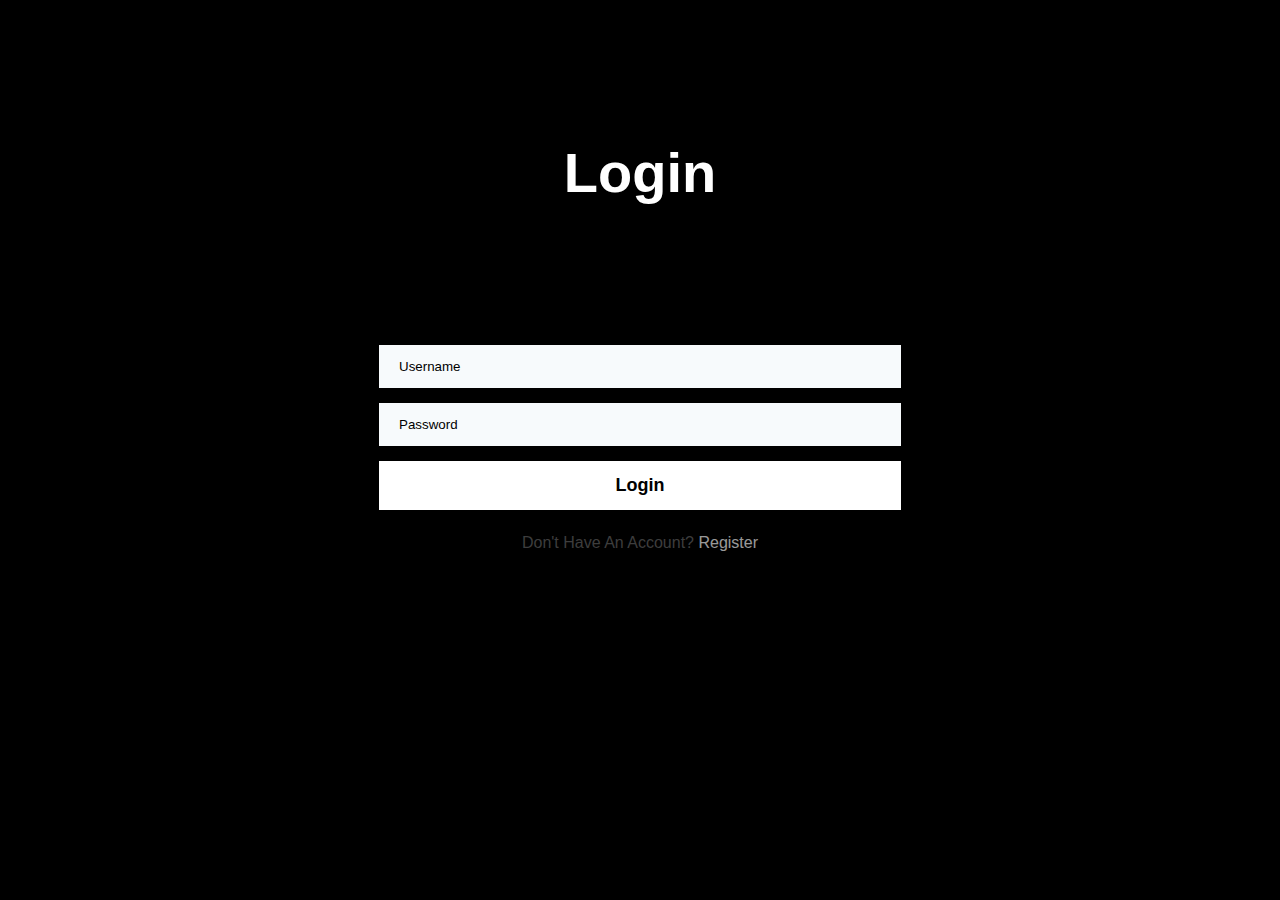
<file: website/login.html>
<!DOCTYPE html>
<html lang="en">
<head>
    <meta charset="UTF-8">
    <meta name="viewport" content="width=device-width, initial-scale=1.0">
    <title>E-commerce Website - Login</title>
    <style>
        input::placeholder {
            color: black;
        }
    </style>
    <link rel="stylesheet" href="styles.css">
</head>
<body>
    <div class="login-form">
        <h1>Login</h1>
        <div class="container-login">
            <form id="loginForm">
                <input type="text" id="username" placeholder="Username" required />
                <input type="password" id="password" placeholder="Password" required />
                <button type="submit">
                    <a class="button-text">Login</a>
                </button>
                <p class="p-login account">Don't Have An Account? <a class="a-login" href="signup.html">Register</a></p>
            </form>
        </div>
    </div>

    <script>
        document.getElementById('loginForm').addEventListener('submit', function(e) {
            e.preventDefault();

            const username = document.getElementById('username').value;
            const password = document.getElementById('password').value;

            fetch('/v1/login', {
                method: 'POST',
                headers: {
                    'Content-Type': 'application/json'
                },
                body: JSON.stringify({ username, password })
            }).then(response => {
                if (response.ok) {
                    return response.json();
                }
                throw new Error('Login failed');
            }).then(data => {
                localStorage.setItem('token', data.token);
                window.location.href = 'index.html';
            }).catch(error => {
                console.error(error);
                alert('Login failed!');
            });
        });
    </script>
</body>
</html>
</file>
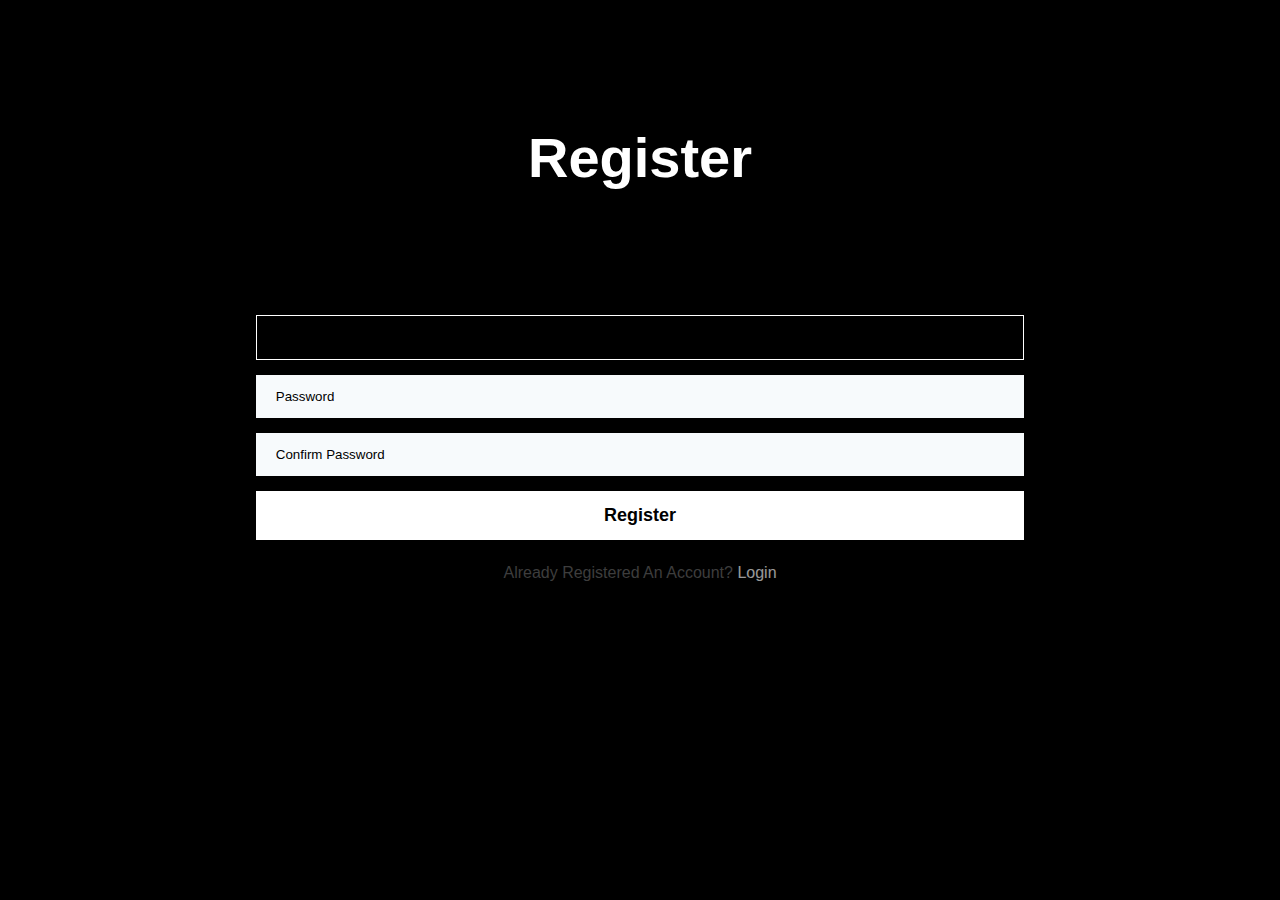
<file: website/signup.html>
<!DOCTYPE html>
<html lang="en">
<head>
    <meta charset="UTF-8">
    <meta name="viewport" content="width=device-width, initial-scale=1.0">
    <title>E-commerce Website - Register</title>
    <link rel="stylesheet" href="styles.css">
</head>
<body>
    <div class="login-form">
        <h1>Register</h1>
        <style>
            input::placeholder {
                color: black;
            }
        </style>
        <div class="container-login">
                <form id="registerForm">
                    <input type="text" id="username" name="username" placeholder="User Name" required autofocus="">
                    <input type="password" id="password" name="password" placeholder="Password" required>
                    <input type="password" id="confirmPassword" name="confirmPassword" placeholder="Confirm Password" required>
                    <button type="submit">
                        <a class="button-text">Register</a>
                    </button>
                    <p class="error-message" id="error-message" style="color:red;"></p>
                    <p class="p-login account">Already Registered An Account? <a class="a-login" href="login.html">Login</a></p>
                </form>
            </div>
        </div>
    </div>
    <script>
        document.getElementById('registerForm').addEventListener('submit', function(event) {
            event.preventDefault();

            const username = document.getElementById('username').value;
            const password = document.getElementById('password').value;
            const confirmPassword = document.getElementById('confirmPassword').value;
            const errorMessage = document.getElementById('error-message');
            const passwordPattern = /^(?=.*[0-9])(?=.*[!@#$%^&*])[a-zA-Z0-9!@#$%^&*]{8,}$/;
            if (password !== confirmPassword) {
                errorMessage.textContent = "Passwords do not match!";
                return;
            }

            if (!passwordPattern.test(password)) {
                errorMessage.textContent = "Password must be at least 8 characters long, contain a number, and a special character.";
                return;
            }

            fetch('/v1/register', {
                method: 'POST',
                headers: {
                    'Content-Type': 'application/json'
                },
                body: JSON.stringify({
                    username: username,
                    password: password
                })
            })
            .then(response => {
                if (response.ok) {
                    window.location.href = 'login.html';
                } else {
                    return response.text().then(text => { throw new Error(text) });
                }
            })
            .catch(error => {
                errorMessage.textContent = error.message || "An error occurred during registration.";
            });
            
        });
    </script>
</body>
</html>
</file>
<file: website/styles.css>
@import url("https://fonts.googleapis.com/css2?family=Montserrat:wght@200;300;400;500;600;700&display=swap");

:root {
  --primary-color: #f1faff;
  --text-dark: #030712;
  --text-light: #6b7280;
  --extra-light: #fbfbfb;
  --white: #ffffff;
  --max-width: 1200px;
}

* {
  padding: 0;
  margin: 0;
  box-sizing: border-box;
}

.section__container {
  max-width: var(--max-width);
  margin: auto;
  padding: 5rem 1rem;
}

.cart-empty {
  margin: 80px auto;
  display: flex;
  justify-content: center;
  margin-left: 250px;
}

.section__title {
  padding-bottom: 0.5rem;
  margin-bottom: 4rem;
  text-align: center;
  font-size: 2rem;
  font-weight: 600;
  color: var(--text-dark);
  position: relative;
}

.section__title::after {
  content: "";
  position: absolute;
  left: 50%;
  bottom: 0;
  transform: translateX(-50%);
  height: 3px;
  width: 75px;
  background-color: var(--text-dark);
}

.btn {
  padding: 0.75rem 2rem;
  font-size: 0.8rem;
  outline: none;
  border: none;
  cursor: pointer;
  transition: 0.3s;
}

.box {
  height: 25px;
  display: flex;
  cursor: pointer;
  padding: 10px 20px;
  background: #ffffff;
  border-radius: 30px;
  align-items: center;
}

.box:hover input {
  width: 100px;
}

.box input {
  width: 0;
  outline: none;
  border: none;
  font-weight: 500;
  transition: 0.8s;
  background: transparent;
}

.box button .ri {
  font-size: 19px;
}

a {
  text-decoration: none;
}

img {
  width: 100%;
  display: block;
}

body {
  font-family: "Montserrat", sans-serif;
}

.header__bar {
  padding: 0.5rem;
  font-size: 0.8rem;
  text-align: center;
  background-color: var(--text-dark);
  color: var(--white);
}

.nav__container {
  padding: 2rem 1rem;
  display: flex;
  align-items: center;
  justify-content: space-between;
}

.nav__logo {
  font-size: 1.5rem;
  font-weight: 700;
  color: var(--text-dark);
}

.nav__links {
  list-style: none;
  display: flex;
  align-items: center;
  gap: 1rem;
}

.link a {
  padding: 0 0.5rem;
  font-size: 0.9rem;
  font-weight: 600;
  color: var(--text-light);
  transition: 0.3s;
}

.link a:hover {
  color: var(--text-dark);
}

.nav__icons {
  display: flex;
  gap: 1rem;
}

.icon-wrapper {
  position: relative;
  display: inline-block;
}

.nav__icons span {
  font-size: 1.25rem;
  cursor: pointer;
}

.nav__icons a {
  color: #000;
}

.details {
  display: grid;
  grid-template-columns: repeat(2, 1fr);
  gap: 50px;
  text-align: left;
}

.details .image img {
  width: 100%;
}

.details .image {
  position: relative;
}

.details .name {
  font-size: xxx-large;
}

.details .price {
  font-weight: bold;
  margin-top: 20px;
  font-size: x-large;
  letter-spacing: 7px;
  margin-bottom: 20px;
}

.details .buttons {
  display: flex;
  gap: 20px;
  margin-bottom: 20px;
}

.details .buttons button {
  background-color: #eee;
  border: none;
  padding: 15px 20px;
  border-radius: 20px;
  font-family: 'poppins', sans-serif;
  font-size: large;
  transition: 1s;
}

.details .buttons button:hover {
  background-color: #2f2f2f;
  color: white;
  transition: 1s;
}

.details .buttons svg {
  width: 25px;
}

.cart-number {
  font-family: 'poppins', sans-serif;
  position: absolute;
  bottom: -5px;
  right: -10px;
  background-color: red;
  color: #fff;
  border-radius: 50%;
  padding: 1px 5px;
}

.details .buttons span {
  width: 30px;
  height: 30px;
  display: flex;
  justify-content: center;
  align-items: center;
  border-radius: 50%;
  margin-left: 20px;
}

.details .buttons button:nth-child(2) {
  background-color: #2f2f2f;
  color: #eee;
  display: flex;
  justify-content: center;
  align-items: center;
  box-shadow: 0 10px 20px #2f2f2f77;
  transition: 1s;
}

.details .buttons button:nth-child(2):hover {
  background-color: white;
  color: #2f2f2f;
  transition: 1s;
}

.details .desc {
  font-weight: 600;
  margin-top: 70px;
  margin-bottom: 10px;
  font-size: 20px;
}

.details .description {
  font-weight: 300;
}

header {
  margin-top: 10rem;
  background-color: var(--primary-color);
}

.header2 {
  background-color: #f1dafc4c;
}

.header__container {
  display: grid;
  grid-template-columns: repeat(2, 1fr);
  gap: 2rem;
}

.header__content p {
  font-size: 0.8rem;
  font-weight: 600;
  color: var(--text-light);
  margin-bottom: 0.5rem;
}

.header__content h1 {
  font-size: 3rem;
  font-weight: 400;
  margin-bottom: 2rem;
  color: var(--text-dark);
}

.header__content .btn {
  background-color: var(--text-dark);
  color: var(--white);
}

.header__image {
  position: relative;
}

.header__image img {
  max-width: 400px;
  position: absolute;
  bottom: -5rem;
}

.collection__container {
  position: relative;
}

.collection__container img {
  max-width: 400px;
  margin: auto;
}

.collection__content {
  position: absolute;
  top: 50%;
  left: 2rem;
  transform: translateY(-50%);
}

.collection__content .section__title {
  margin-bottom: 2rem;
}

.collection__content p {
  font-size: 0.9rem;
  color: var(--text-light);
  margin-bottom: 0.5rem;
}

.collection__content h4 {
  font-size: 1.2rem;
  font-weight: 600;
  margin-bottom: 1rem;
}

.collection__content .btn {
  border: 1px solid var(--text-dark);
  color: var(--text-dark);
  background-color: var(--white);
}

.collection__content .btn:hover {
  background-color: var(--text-dark);
  color: var(--white);
}

.sale__grid {
  display: grid;
  grid-template-columns: repeat(3, 1fr);
  gap: 2rem;
}

.sale__card {
  position: relative;
  overflow: hidden;
}

.sale__content {
  position: absolute;
  top: 50%;
  left: 50%;
  transform: translate(-50%, -50%);
  width: 100%;
  color: var(--white);
  text-align: center;
}

.sale__title {
  font-size: 2rem;
  font-weight: 600;
}

.sale__title span {
  font-size: 2.5rem;
}

.sale__subtitle {
  font-size: 1rem;
}

.sale__btn {
  margin-top: 2rem;
  color: var(--white);
  background-color: var(--text-dark);
}

.sale__card::before {
  position: absolute;
  content: "";
  height: 100%;
  width: 100%;
  top: -100%;
  left: 0;
  background-color: rgba(0, 0, 0, 0.5);
  transition: 0.5s;
}

.sale__card:hover::before {
  top: 0;
}

.sale__card:hover .sale__btn {
  color: var(--text-dark);
  background-color: var(--white);
}

.musthave__nav {
  display: flex;
  align-items: center;
  justify-content: center;
  gap: 2rem;
  flex-wrap: wrap;
  margin-bottom: 2rem;
}

.musthave__nav a {
  font-size: 1rem;
  font-weight: 600;
  color: var(--text-light);
  transition: 0.3s;
}

.musthave__nav a:hover {
  color: var(--text-dark);
}

.musthave__nav a.active {
  color: var(--text-dark);
}

.musthave__grid {
  display: grid;
  grid-template-columns: repeat(4, 1fr);
  gap: 2rem;
}

.musthave__card {
  display: grid;
  gap: 0.5rem;
  color: var(--text-dark);
}

.musthave__card h4 {
  font-size: 1rem;
  font-weight: 600;
}

.musthave__card p {
  font-size: 0.9rem;
  font-weight: 500;
  margin-bottom: 1rem;
}

.musthave__card p del {
  font-weight: 400;
  color: var(--text-light);
}

.news {
  background-color: var(--extra-light);
}

.musthave__a h4 {
  margin-top: 10px;
  color: black;
}

.musthave__a p {
  margin-top: 5px;
  color: black;
}

.news__grid {
  display: grid;
  grid-template-columns: repeat(3, 1fr);
  gap: 2rem;
}

.news__details {
  padding: 1rem;
  display: grid;
  gap: 1rem;
  text-align: center;
}

.news__details p {
  font-size: 0.8rem;
  color: var(--text-light);
}

.news__details p i {
  font-size: 0.5rem;
  color: var(--text-light);
  padding: 0.5rem;
}

.news__details p span {
  font-weight: 600;
}

.news__details h4 {
  font-size: 1.2rem;
  font-weight: 600;
  color: var(--text-dark);
}

.news__details a i {
  font-size: 1.2rem;
  color: var(--text-light);
  transition: 0.3s;
}

.news__details a:hover i {
  color: var(--text-dark);
}

.brands__container {
  display: grid;
  grid-template-columns: repeat(6, 1fr);
  gap: 2rem;
}

.brand__image {
  display: flex;
  align-items: center;
  justify-content: center;
  opacity: 0.5;
  cursor: pointer;
  transition: 0.3s;
}

.brand__image img {
  max-width: 120px;
}

.brand__image:hover {
  opacity: 1;
}

.footer__container {
  display: grid;
  grid-template-columns: repeat(4, 1fr);
  gap: 2rem;
}

.footer__heading {
  color: var(--text-light);
  font-size: 1rem;
  font-weight: 600;
  padding-bottom: 1rem;
  margin-bottom: 2rem;
  position: relative;
}

.footer__heading::after {
  content: "";
  position: absolute;
  left: 0;
  bottom: 0;
  height: 2px;
  width: 50px;
  background-color: var(--text-light);
}

.footer__col p {
  font-size: 0.9rem;
  font-weight: 500;
  margin-bottom: 1rem;
  color: var(--text-light);
  cursor: pointer;
  transition: 0.3s;
}

.footer__col p:hover {
  color: var(--text-dark);
}

.footer__col p i {
  font-size: 1rem;
  margin-right: 0.5rem;
}

.instagram__grid {
  display: grid;
  grid-template-columns: repeat(3, 1fr);
  gap: 1rem;
}

.footer__bar {
  padding: 2rem 1rem;
  display: grid;
  grid-template-columns: repeat(2, 1fr);
  align-items: center;
  gap: 2rem;
}

.copyright {
  font-size: 0.9rem;
  font-weight: 500;
  color: var(--text-light);
}

.footer__form {
  display: flex;
  align-items: center;
  justify-content: flex-end;
}

.footer__form form {
  width: 100%;
  max-width: 400px;
  display: flex;
  align-items: center;
}

.footer__form input {
  width: 100%;
  padding: 0.75rem 1rem;
  outline: none;
  border: none;
  border-bottom: 1px solid var(--text-dark);
  font-size: 0.8rem;
}

.footer__form .btn {
  background-color: var(--text-dark);
  color: var(--white);
}

.total-price {
  display: flex;
  justify-content: flex-end;
}

.total-price table {
  border-top: 3px solid #000000;
  width: 100%;
  max-width: 350px;
}

.total-price td {
  padding: 10px 15px;
}

.total-price tr td:first-child {
  padding-right: 30px; 
}

.total-price tr td:last-child {
  padding-left: 30px; 
}

td:last-child {
  text-align: right;
}

@media (width < 900px) {
  header {
    margin-top: 5rem;
  }

  .sale__grid {
    grid-template-columns: repeat(2, 1fr);
  }

  .musthave__grid {
    grid-template-columns: repeat(3, 1fr);
    gap: 1rem;
  }

  .news__grid {
    grid-template-columns: repeat(2, 1fr);
  }

  .brands__container {
    grid-template-columns: repeat(3, 1fr);
  }

  .instagram__grid {
    grid-template-columns: repeat(2, 1fr);
  }

  .footer__bar {
    grid-template-columns: repeat(1, 1fr);
  }

  .copyright {
    text-align: center;
  }

  .footer__form {
    justify-content: center;
  }

  .cart-info p {
    display: none;
  }
}

@media (width < 600px) {
  .nav__links {
    display: none;
  }

  header {
    margin-top: 0;
  }

  .header__container {
    grid-template-columns: repeat(1, 1fr);
  }

  .header__image {
    display: none;
  }

  .sale__grid {
    grid-template-columns: repeat(1, 1fr);
  }

  .musthave__grid {
    grid-template-columns: repeat(2, 1fr);
  }

  .news__grid {
    grid-template-columns: repeat(1, 1fr);
  }

  .brands__container {
    grid-template-columns: repeat(2, 1fr);
  }

  .footer__container {
    grid-template-columns: repeat(2, 1fr);
  }

  .cart-info p {
    display: none;
  }
}

.small-container {
  max-width: 1080px;
  margin: auto;
  padding-left: 25px;
  padding-right: 25px;
}

.cart-page {
  margin: 80px auto;
}

table {
  width: 100%;
  border-collapse: collapse;
}

.cart-info {
  display: flex;
  flex-wrap: wrap;
}

.cart-info img {
  width: 70px;
  height: 80px;
  margin-right: 10px;
}

.checkout-btn {
  margin-top: 20px;
  background-color: #000000; 
  color: #ffffff; 
  padding: 10px 20px; 
  border: none; 
  cursor: pointer; 
  font-size: 16px; 
  font-weight: 600; 
  text-transform: uppercase;
  width: 100%; 
  display: inline-block; 
  text-align: center; 
  transition: background-color 0.3s ease; 
}

.checkout-btn:hover {
  background-color: #ffffff;
  color: #000000;
  border: 0.5px solid #000000;
}

.small {
  margin: 10px;
}

.th-cart {
  text-align: left;
  padding: 5px;
  color: #fff;
  background: #000;
  font-weight: normal;
}

.td-cart {
  padding: 10px 5px;
}

.td-cart input {
  width: 70px;
  height: 30px;
  padding: 5px;
}

.td-cart a {
  color: #ff3b3b;
  font-size: 12px;
}

.cart-p {
  margin-bottom: 5px;
}

.login-form {
  position: relative;
  min-height: 100vh;
  z-index: 0;
  background: #000000;
  padding: 30px;
  justify-content: center;
  display: grid;
  font-family: 'poppins', sans-serif;

  grid-template-rows: 1fr auto 1fr;
  align-items: center;
}

.container-login {
  max-width: 800px;
  margin: 0 auto;
}

.login-form h1 {
  text-align: center;
  font-size: 3.5rem;
  font-weight: bold;
  color: #fff;
  font-family: 'poppins', sans-serif;
}

.login-form h2 {
  line-height: 40px;
  margin-bottom: 5px;
  font-size: 30px;
  font-weight: 500;
  color: #272346;
  text-align: center;
}

.login-form .main {
  position: relative;
  display: flex;
  margin: 30px 0;
}

.content-login {
  flex-basis: 50%;
  padding: 3em 3em;
  background: #fff;
  box-shadow: 2px 9px 49px -17px rgba(0, 0, 0, 0.1);
  border-top-left-radius: 8px;
  border-bottom-left-radius: 8px;
}

.form-img-login {
  flex-basis: 50%;
  background: #dfe5ea;
  background-size: cover;
  padding: 40px;
  border-top-right-radius: 8px;
  border-bottom-right-radius: 8px;
  align-items: center;
  display: grid;
}

.form-img-login img {
  max-width: 100%;
}

.p-login {
  color: #666;
  font-size: 16px;
  line-height: 25px;
  opacity: 0.6;
  text-align: center;
}

.error-message {
  font-size: 16px;
  line-height: 25px;
  margin-top: 12px;
  text-align: center;
}

.btn-login,
.input-login {
  border-radius: 35px;
}

.btn-login:hover,
button:hover {
  color: #272346;
  transition: 0.5s ease;
}

.login-button button:hover {
  background: #272346;
  color: #fff;
}

.a-login {
  text-decoration: none;
}

.login-form form {
  margin: 30px 0;
}

.login-form input {
  outline: none;
  margin-bottom: 15px;
  font-stretch: 16px;
  color: #ffffff;
  text-align: left;
  padding: 14px 20px;
  width: 100%;
  display: inline-block;
  box-sizing: border-box;
  border: none;
  background: #f7fafc;
  transition: 0.3s ease;
}

.login-form input:focus,
.login-form input:valid {
  color: #ffffff;
  background: transparent;
  border: 1px solid #ffffff;
}

.login-form button {
  font-size: 18px;
  color: #fff;
  width: 100%;
  background: #ffffff;
  border: none;
  padding: 14px 15px;
  font-weight: 600;
  transition: 0.3s ease;
}

.button-text {
  color: #000000;
}

.p-login {
  margin-top: 20px;
}

.p-login.account a {
  color: #ffffff;
}

.p-login.account a:hover {
  text-decoration: underline;
}

@media(max-width:736px) {
  .login-form .main {
    flex-direction: column;
  }

  .login-form form {
    margin-top: 30px;
    margin-bottom: 10px;
  }

  .form-img-login {
    border-radius: 0;
    border-bottom-left-radius: 8px;
    border-bottom-right-radius: 8px;
    order: 2;
  }

  .content-login {
    order: 1;
    border-radius: 0;
    border-top-left-radius: 8px;
    border-top-right-radius: 8px;
  }
}
</file>
